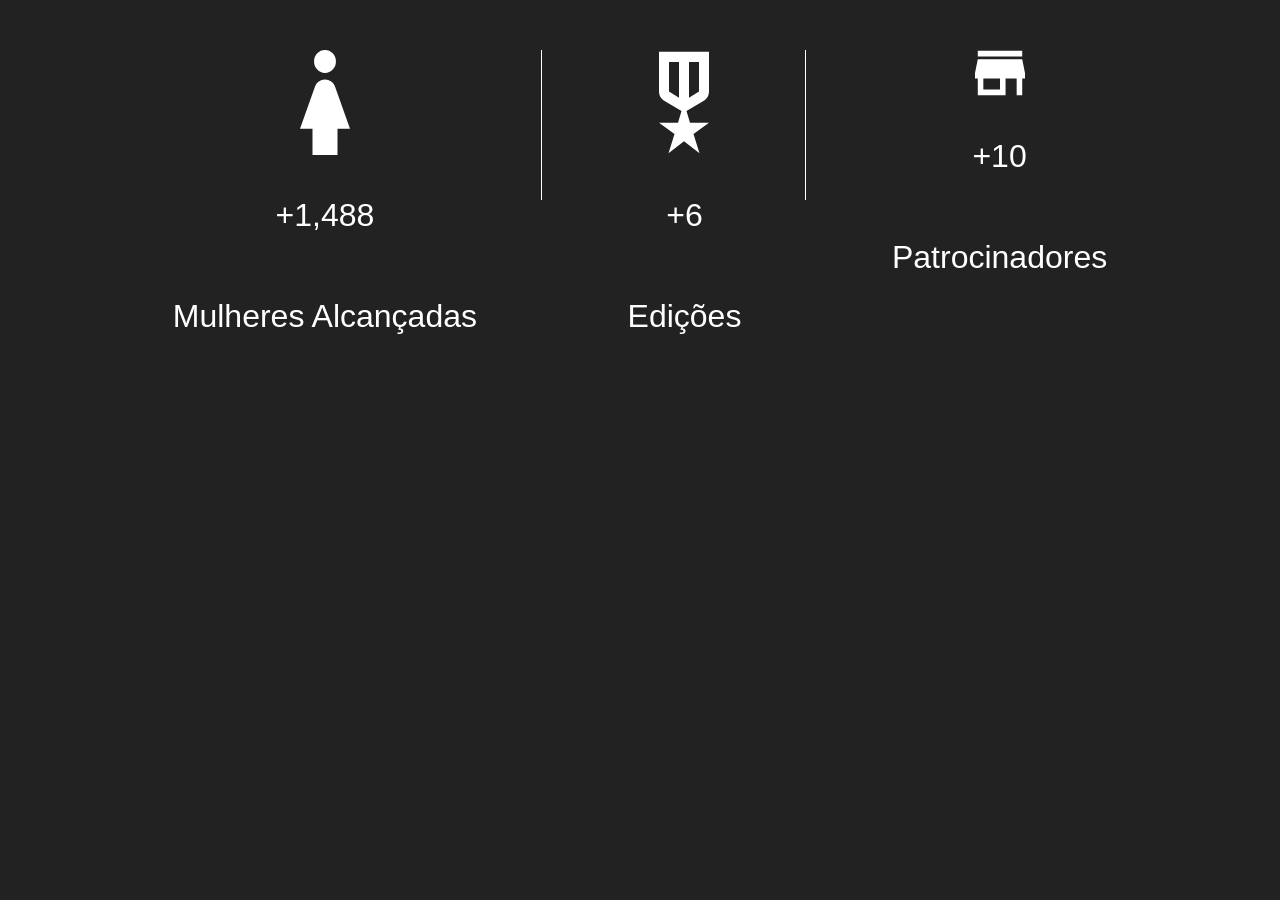
<file: Virtuosas site/index3.html>
<!DOCTYPE html>
<html lang="pt-BR">
<head>
<meta charset="UTF-8" />
<meta name="viewport" content="width=device-width, initial-scale=1" />
<title>Animação Números</title>
<style>
  body {
    background: #222;
    color: white;
    font-family: Arial, sans-serif;
  }
  .container-numerosvirtuosas {
    display: flex;
    justify-content: space-between;
    width: 73vw;
    margin: 50px auto;
  }
  .container-numerosvirtuosassessao,
  .container-numerosvirtuosassessao3 {
    display: flex;
    flex-direction: column;
    align-items: center;
    height: 150px;
    font-size: 32px;
  }
  .container-numerosvirtuosassessao {
    border-right: 1px solid white;
    padding-right: 5vw;
  }
  img {
    width: 50px;
    margin-bottom: 10px;
  }
</style>
</head>
<body>

<div class="container-numerosvirtuosas">
  <div class="container-numerosvirtuosassessao">
    <img src="src/womanvector.svg" alt="Mulheres" />
    <p id="numero-mulheres">+3000</p>
    <p>Mulheres Alcançadas</p>
  </div>
  <div class="container-numerosvirtuosassessao">
    <img src="src/medalvector.svg" alt="Edições" />
    <p id="numero-edicoes">+6</p>
    <p>Edições</p>
  </div>
  <div class="container-numerosvirtuosassessao3">
    <img src="src/marketvector.svg" alt="Patrocinadores" />
    <p id="numero-patrocinadores">+10</p>
    <p>Patrocinadores</p>
  </div>
</div>

<script>
function animarNumero(elemento, valorFinal, duracao) {
  let start = 0;
  const passo = Math.ceil(valorFinal / (duracao / 16));

  function atualizar() {
    start += passo;
    if (start >= valorFinal) {
      elemento.textContent = "+" + valorFinal.toLocaleString();
    } else {
      elemento.textContent = "+" + start.toLocaleString();
      requestAnimationFrame(atualizar);
    }
  }

  atualizar();
}

window.addEventListener('load', () => {
  const numeros = [
    { id: 'numero-mulheres', valor: 3000 },
    { id: 'numero-edicoes', valor: 6 },
    { id: 'numero-patrocinadores', valor: 10 },
  ];

  numeros.forEach(({ id, valor }) => {
    const el = document.getElementById(id);
    if (el) {
      el.textContent = "+0";
      animarNumero(el, valor, 2000);
    }
  });
});
</script>

</body>
</html>
</file>
